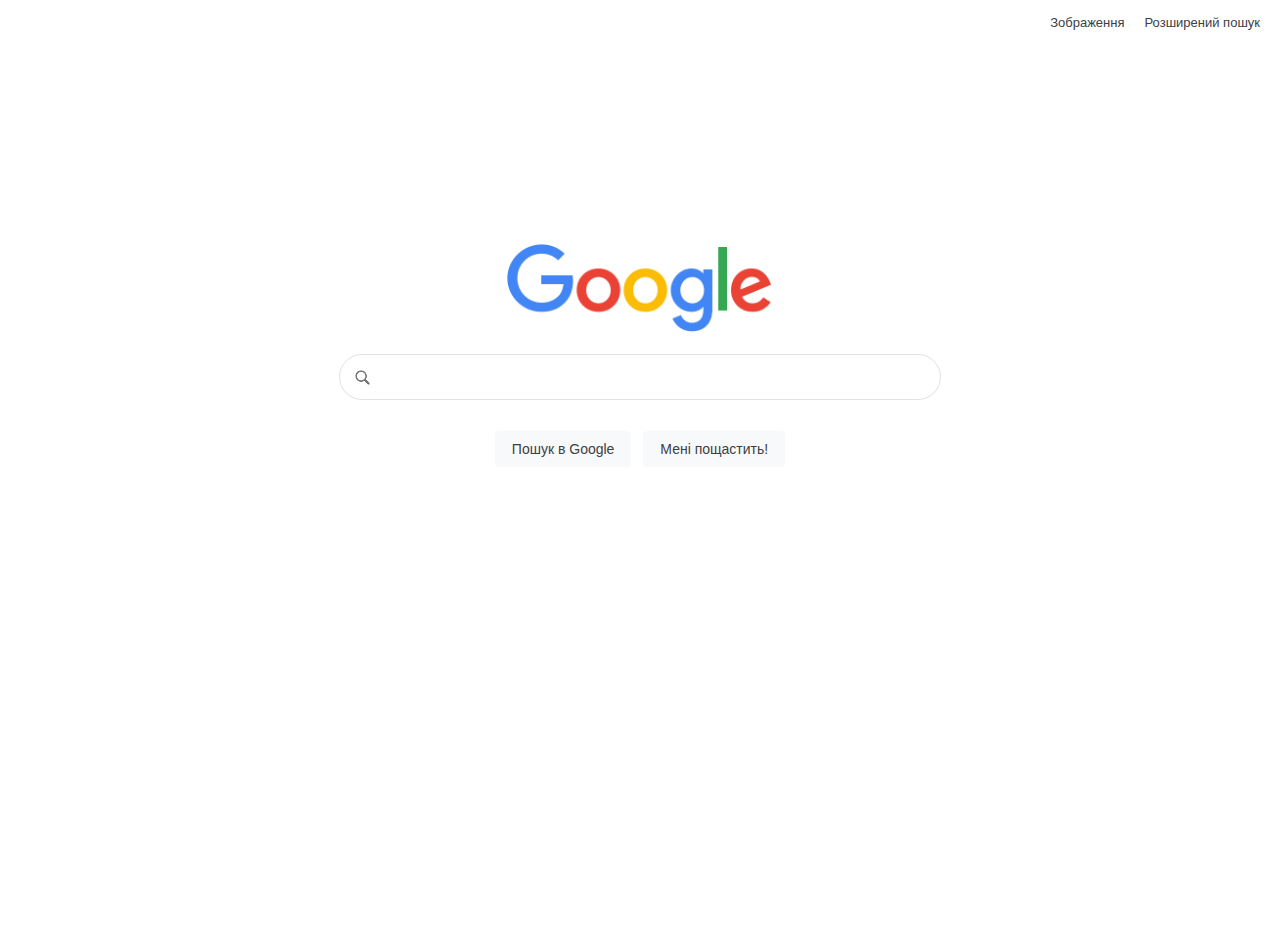
<file: index.html>
<!DOCTYPE html>
<html lang="uk">
    <head>
		<meta charset="UTF-8">
		<meta http-equiv="X-UA-Compatible" content="IE=edge">
		<meta name="viewport" content="width=device-width, initial-scale=1.0, user-scalable=no">
        <title>Пошук Google</title>
		<link rel="stylesheet" href="css/style.css">
    </head>
    <body>
		<div class = "wrapper">
			<div class="menu">
				<ul>
					<li><a href="page1.html">Зображення</a></li>
					<li><a href="page2.html">Розширений пошук</a></li>
				</ul>
			</div>
		
			<div class="main">
				<div class="imglogo">
					<div class="imglogo2">
						<img class="myimg" src="images/googlelogo_color_272x92dp.png" alt="Google">
					</div>	
				</div>
				<div class="form">
					<form action="https://google.com/search">
						<div class="inform">
							<div class="inform2">
								<div class="lupa">
									<img  src="images/icon.png" class="myimg2" alt="Search">
								</div>
								<div class="string">
									<input class="inputtext" type="text" name="q" title="Пошук" autocomplete="off">
								</div>	
							</div>	
						</div>
						<div class="but">
							<div class="but2">
								<input type="submit" value="Пошук в Google" name="btnK">
								<input type="submit" value="Мені пощастить!" name="btnI">
							</div>	
						</div>	
							
							
					</form>
				</div>	
			</div>	
		</div>
			

			
		</div>	
    </body>
</html>
</file>
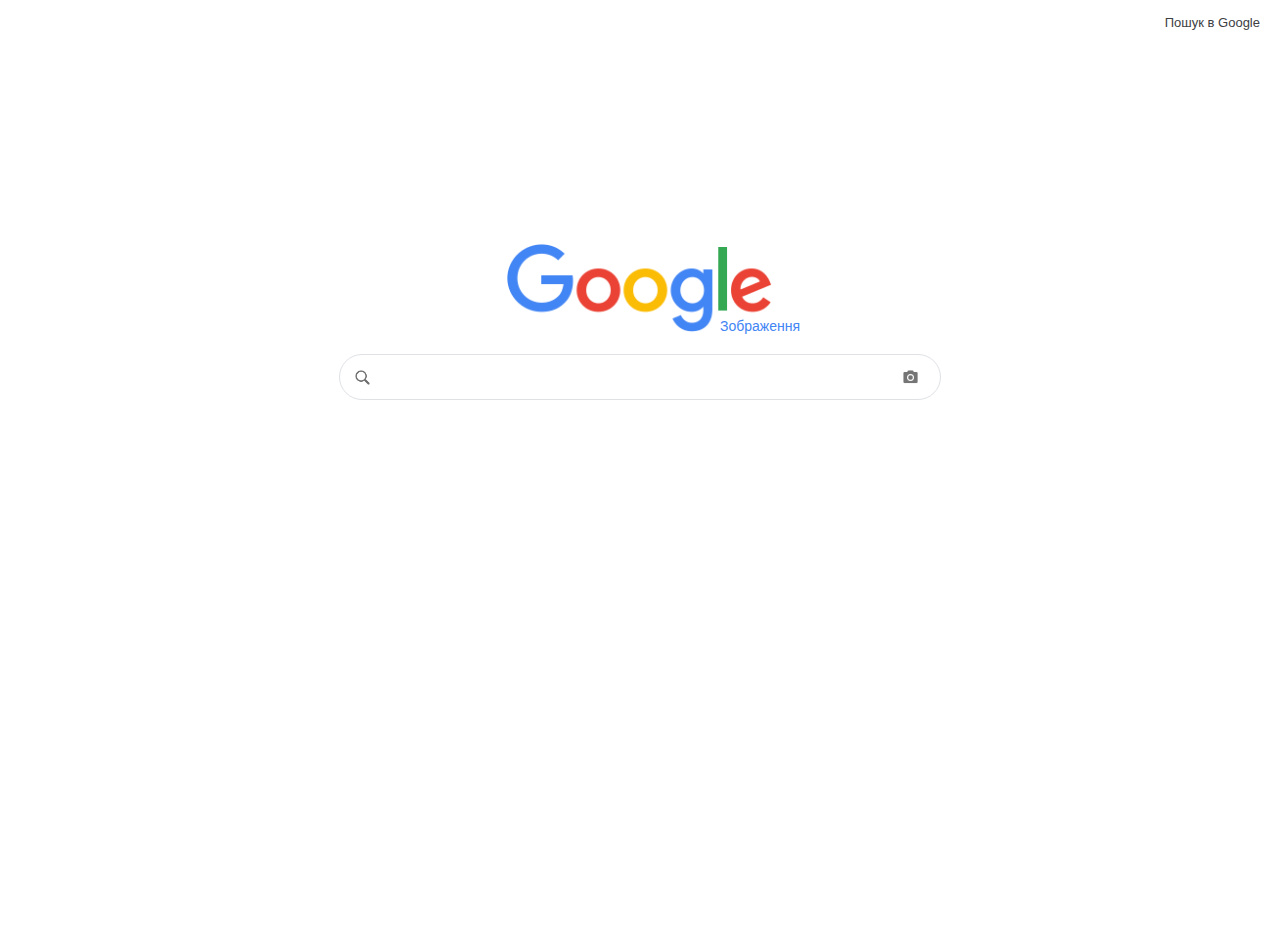
<file: page1.html>
<!DOCTYPE html>
<html lang="uk">
    <head>
		<meta charset="UTF-8">
		<meta http-equiv="X-UA-Compatible" content="IE=edge">
		<meta name="viewport" content="width=device-width, initial-scale=1.0, user-scalable=no">
        <title>Пошук по зображенню</title>
		<link rel="stylesheet" href="css/style.css">
    </head>
    <body>
		<div class = "wrapper">
			<div class="menu">
				<ul>
					<li><a href="index.html">Пошук в Google</a></li>
				</ul>
			</div>
		
			<div class="main">
				<div class="imglogo">
					<div class="imglogo2">
						<img class="myimg" src="images/googlelogo_color_272x92dp.png" alt="Google">
						<span class="imgtxt">Зображення</span>
					</div>	
				</div>
				<div class="form">
					<form action="https://google.com/search">
						<div class="inform">
							<div class="inform2">
								<div class="lupa">
									<img  src="images/icon.png" class="myimg2" alt="Search">
								</div>
								<div class="string">
									<input class="inputtext" type="text" name="q" title="Пошук" autocomplete="off">
								</div>	
								<div class="lupa">
									<input type="image" src="images/photo_camera.png" alt="Пошук по зображенню" title="Пошук по зображенню" class="myimg2">
									
								</div>
							</div>
							<div class="inpt-hidden">
								<input type="hidden" name="nl" value="uk">
								<input type="hidden" name="tbm" value="isch">
							</div>
						</div>
			
							
					</form>
				</div>	
			</div>	
		</div>
			

			
		</div>	
    </body>
</html>
</file>
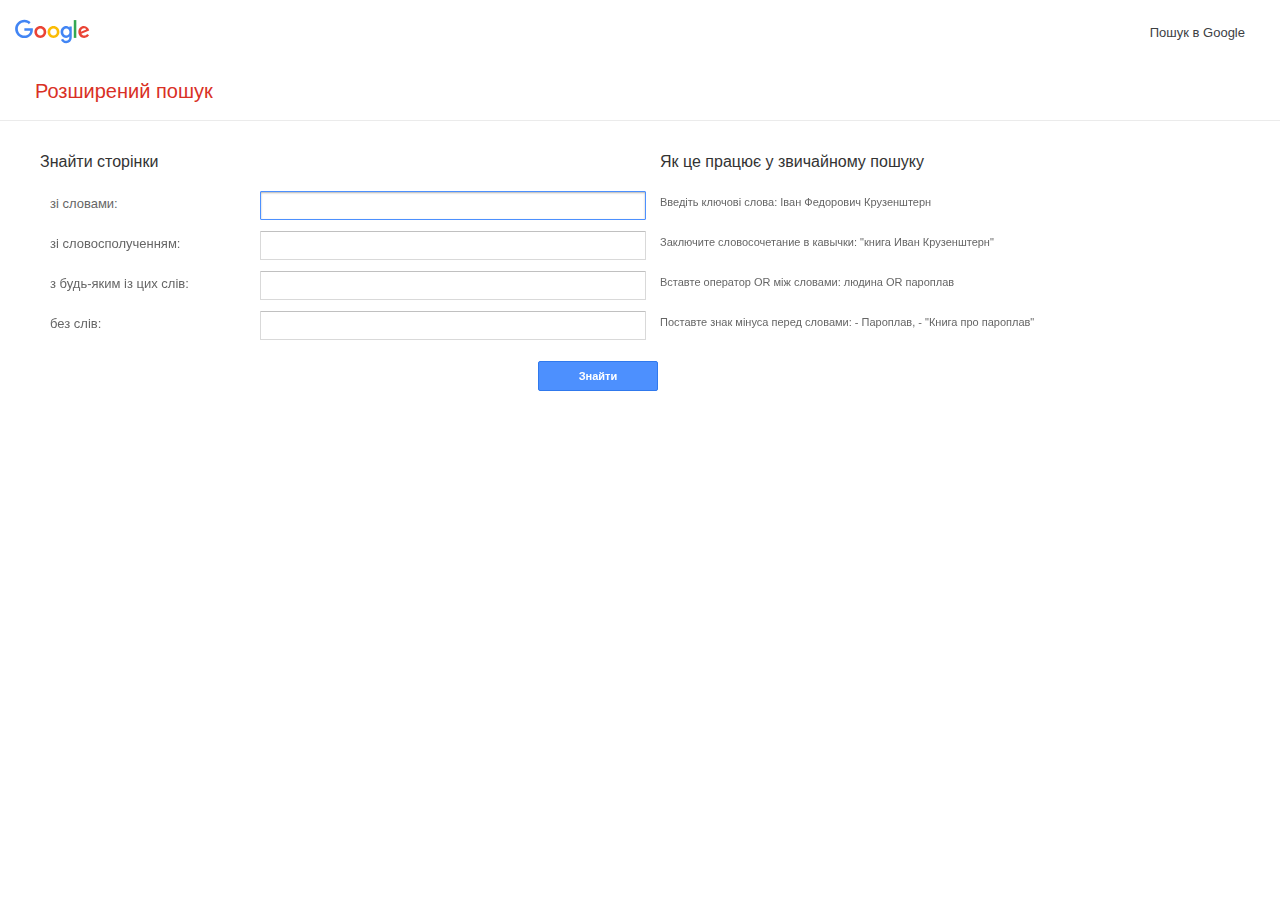
<file: page2.html>
<!DOCTYPE html>
<html lang="uk">
    <head>
		<meta charset="UTF-8">
		<meta http-equiv="X-UA-Compatible" content="IE=edge">
		<meta name="viewport" content="width=device-width, initial-scale=1.0, user-scalable=no">
        <title>Розширений пошук Google</title>
		<link rel="stylesheet" href="css/style.css">
    </head>
    <body>
		<div class = "wrapper">
			<div class="header">
				<div class="logo">
					<img src="images/googlelogo_clr_74x24px.svg" alt="Google Головна" width="75px" height="auto">
				</div>
				<div class="menu">
					<ul>
						<li><a href="index.html">Пошук в Google</a></li>
					</ul>
				</div>
			</div>
			<div class="appbar"> 
				<label style="margin-left:10px">Розширений пошук</label>
			</div>
			<div class="hr"></div>
		
			<div class="main2">
			<form action="https://google.com/search">
				<div class="rowroz">
					<div class="rowtytle1">Знайти сторінки</div><div class="rowtytle2"></div><div class="rowtytle3">Як це працює у звичайному пошуку</div>
				</div>
				<div class="rowroz">
					<div class="row1">зі словами:</div><div class="row2"><input class="inputsearch" autofocus="autofocus" name="as_q" type="text"></div><div class="row3">Введіть ключові слова: Іван Федорович Крузенштерн</div>
				</div>
				<div class="rowroz">
					<div class="row1">зі словосполученням:</div><div class="row2"><input class="inputsearch" autofocus="autofocus" name="as_epq" type="text"></div><div class="row3">Заключите словосочетание в кавычки: "книга Иван Крузенштерн"</div>
				</div>
				<div class="rowroz">
					<div class="row1">з будь-яким із цих слів:</div><div class="row2"><input class="inputsearch" autofocus="autofocus" name="as_oq" type="text"></div><div class="row3">Вставте оператор OR між словами: людина OR пароплав</div>
				</div>
				<div class="rowroz">
					<div class="row1">без слів:</div><div class="row2"><input class="inputsearch" autofocus="autofocus" name="as_eq" type="text"></div><div class="row3">Поставте знак мінуса перед словами: - Пароплав, - "Книга про пароплав"</div>
				</div>
				<div class="rowroz">
					<div class="row1"></div><div class="row2"><div class="inputblue"><input   value="Знайти" type="submit"></div></div><div class="row3"></div>
				</div>
			</form>	
			</div>	
		</div>
			

			
		</div>	
    </body>
</html>
</file>
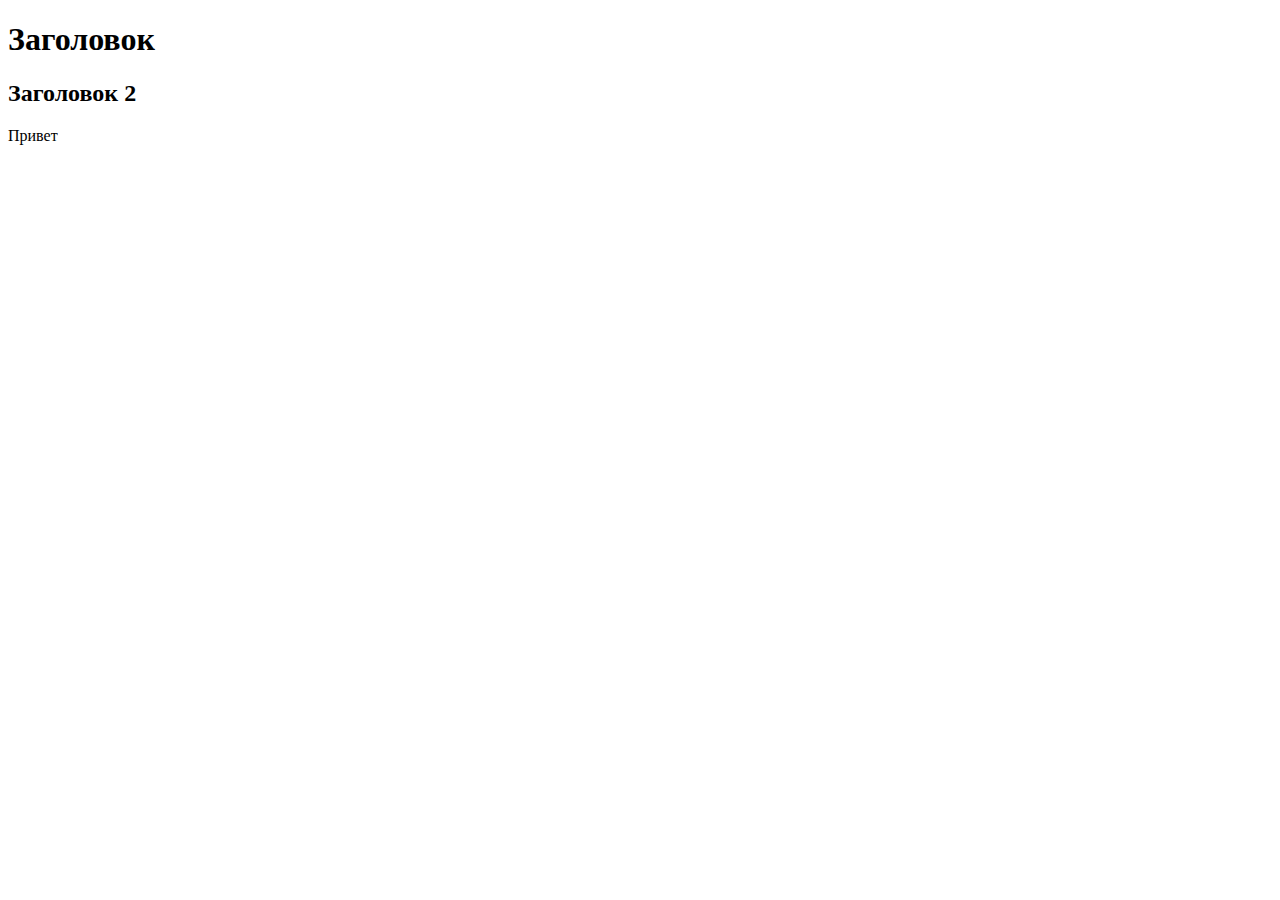
<file: test.html>
<!DOCTYPE html>
<html lang="uk">
	    <head>
		<meta charset="UTF-8">
		<meta http-equiv="X-UA-Compatible" content="IE=edge">
		<meta name="viewport" content="width=device-width, initial-scale=1.0, user-scalable=no">
        <title>test</title>
    </head>
<body>
		<h1>Заголовок</h1>
	<h2>Заголовок 2</h2>
		Привет
</body>
</html>
</file>
<file: css/style.css>
html, body, .wrapper{
    height: 100%;
	padding:0;
	margin:0;
	}

body {
	background-color: white;
    color: #3c4043;
    font-family: arial,sans-serif;
    font-size: 14px;
	}
	
a {
	text-decoration: none;
	color: #3c4043;
	font-size: 14px;
	}
	
.wrapper {
    min-width: 240px;
	}
.header {
	display: flex;
	flex-flow: row wrap;
	margin-bottom: 20px;
	margin-top: 10px;
	height: 20px;
	padding-left:15px;
	padding-right:15px;
	}
.logo {
	display: flex;
	flex: 1;
	}	
	
.menu {
	display: flex;
	flex: 1;
	Justify-content: flex-end;
	}
	
.menu > ul {
    list-style: none;
	}
.menu > ul > li {
    margin-right: 20px;
	float: left;
	}
.menu > ul > li > a {
    font-size: 13px;
	}
.menu > ul > li > a:hover{
    text-decoration: underline;
	}	
			
.main {
	display: flex; 
	flex-direction: column;
	align-items: center;
	height:100vh;
	padding-left:10px;
	padding-right:10px;
	}
.main2 {
	margin-left: 30px;
	margin-right: 30px;
	}	
	
.imglogo {
    display: flex;
    flex-direction: column;
    align-items: center;
	min-height: 90px;
	max-height: 290px;
    height: calc(100% - 560px);
	flex-shrink: 0;
}
.imglogo2 {
	max-height: 90px;
    position: relative;
	height: 100%;
    margin-top: auto;
	}	

.img {
	border: 0px;
	}
.myimg {
	max-height: 100%;
    max-width: 100%;
    object-fit: contain;
    width: auto;
	}
.myimg2 {
    max-width: 17px;
	height:auto;
	}	

.form {
	width:100%;
	padding: 20px;
	max-height: 160px;
	}
.inform {
	display: flex;
    height: 44px;
    background: #fff;
    border: 1px solid #dfe1e5;
    box-shadow: none;
    border-radius: 24px;
    margin: 0 auto;
    width: auto;
    max-width: 600px;
	}
.inform:hover {
	box-shadow: 0 1px 6px 0 rgba(32, 33, 36, .28);
	}	
.inform2 {
	flex: 1;
    display: flex;
    padding: 5px 8px 0 14px;
	}	
.lupa {
    display: flex;
    align-items: center;
    padding-right: 13px;
    margin-top: -5px;
	max-width: 17px;
	}
.string {
	display: flex;
    flex: 1;
    flex-wrap: wrap;
	width: 100%;
	}	
.inputtext {
	background-color: transparent;
    border: none;
    margin: 0;
    padding: 0;
    height: 34px;
	width: 100%;
    font-size: 16px;
	}
.inputtext:focus {
	 outline-width: 0;	
	} 	
.but {	
	display: flex;
	height: 70px;
	padding-top: 20px;
	max-width: 600px;
	Justify-content: center;
	margin: 0 auto;
	}
input[type="submit"] {
	background-color: #f8f9fa;
    border: 1px solid #f8f9fa;
    border-radius: 4px;
    color: #3c4043;
    font-family: arial,sans-serif;
    font-size: 14px;
    margin: 11px 4px;
    padding: 0 16px;
    line-height: 27px;
    height: 36px;
    min-width: 54px;
    text-align: center;
    cursor: pointer;
    user-select: none;
}	
input[type="submit"]:hover {
	border: 1px solid #dfe1e5;
	}

.imgtxt {
    color: #4285f4;
    position: absolute;
    left: 213px;
    bottom: 0;
}	
.appbar {
	display: flex;
	height: 40px;
	color: #d93025;
    font-size: 20px;
    margin-top: 50px;
	margin-left:25px;
	}
.hr {
display: block;
width: 100%;
height:2px;	
border-top: 1px solid #ebebeb;
margin-bottom:20px;
	}	
.rowroz {
	display: flex;
	margin-bottom: 10px;
	min-height: 30px;
	flex-wrap: wrap;
	
}
.rowtytle1, .rowtytle3 {
	flex: 1;
	min-width: 167px;
	font-size: 16px;
	color: #333;
	vertical-align: middle;
	text-align: left;
	padding: 10px;
}
.rowtytle2 {
	flex: 2;
	padding: 10px;
}
.rowtytle3 {
	flex: 3;
}
.row1 {

	flex: 1;
	color: #666;
	font-size: 13px;
	padding-left: 20px;
	min-width: 167px;
	padding-top:5px;
}
.row2 {

	flex: 2;
	padding-left: 20px;
	min-width: 167px;
}
.row3 {

	flex: 3;
	color: #666;
	font-size: 11px;
	padding-left: 20px;
	margin-right: 20px;
	padding-top:5px;
}

.inputsearch {
	width: 100%;
	border-radius: 1px;
    border: 1px solid #d9d9d9;
    border-top: 1px solid #c0c0c0;
    font-size: 13px;
    height: 25px;
    
}
.inputsearch:focus {
	box-shadow: inset 0 1px 2px rgb(0 0 0 / 30%);
    border: 1px solid #4d90fe;
    outline: none;
}


.inputblue > input[type="submit"] {
	line-height:100%;
	height:30px;
	width: 120px;
	min-width:120px;
	float: right;
	margin: 10px 0;
	box-shadow: none;
	background-color: #4d90fe;
	border: 1px solid #3079ed;
	color: #fff;
	border-radius: 2px;
	cursor: default;
	font-size: 11px;
	font-weight: bold;
	text-align: center;
	white-space: nowrap;
	margin-right: -18px;
	line-height: 27px;
	padding: 0 8px;	
	}

.inputblue > input[type="submit"]:hover  {
	background-color: #00008b;
	}

@media (max-width: 1069px) { 
.rowtytle3, .row3 {
	display: none;
}
 }
</file>
